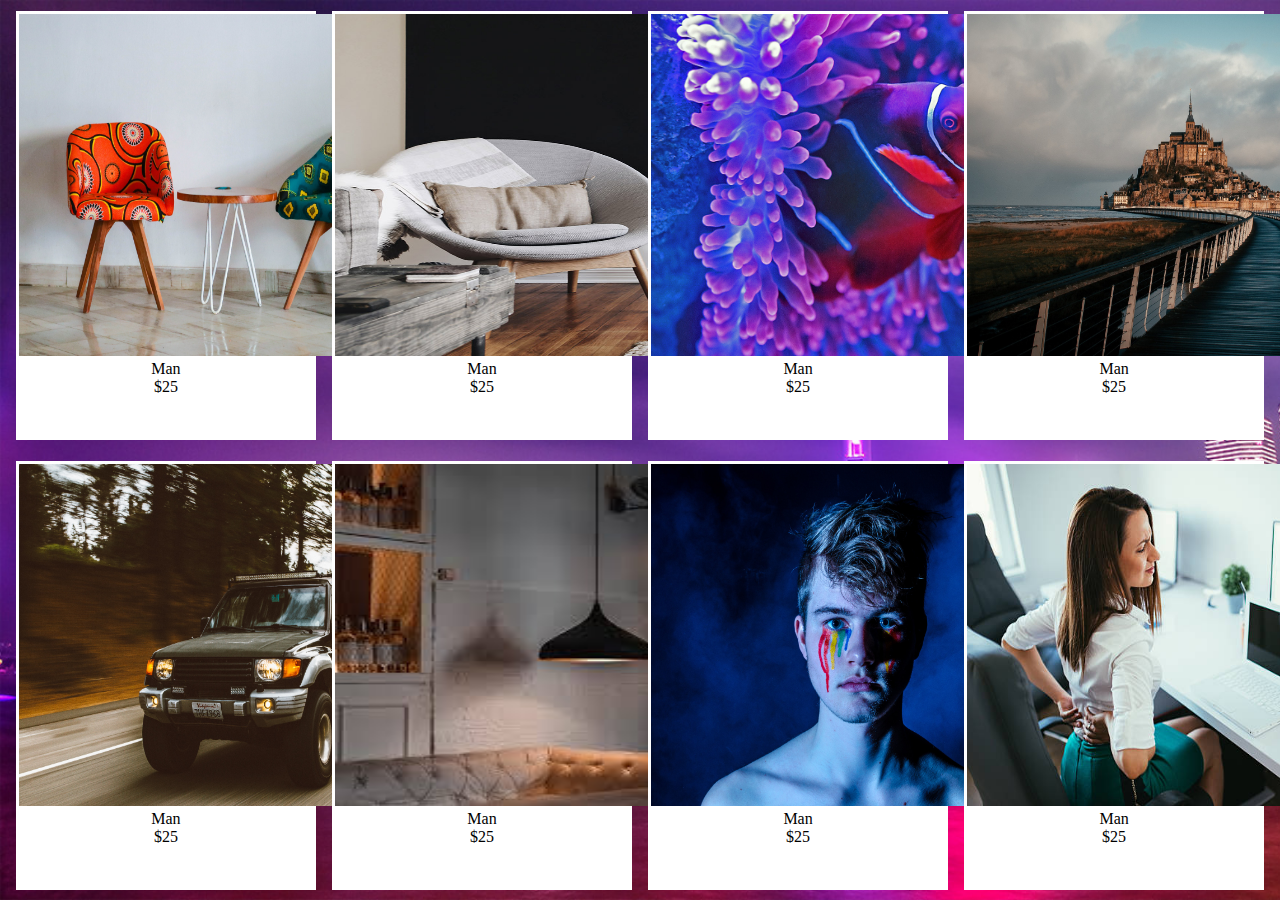
<file: index.html>
<!DOCTYPE html>
<html lang="en">
  <head>
    <meta charset="UTF-8" />
    <meta name="viewport" content="width=device-width, initial-scale=1.0" />
    <title>Document</title>
    <link rel="stylesheet" href="style.css" />
  </head>
  <body>
    <section class="main">
      <div>
        <img src="./images/pic1.jpg" alt="" /><br />
        <p>Man<br />$25</p>
      </div>
      <div>
        <img src="./images/pic2.jpg" alt="" /><br />
        <p>Man<br />$25</p>
      </div>
      <div>
        <img src="./images/pic3.jpg" alt="" /><br />
        <p>Man<br />$25</p>
      </div>
      <div>
        <img src="./images/pic4.jpg" alt="" /><br />
        <p>Man<br />$25</p>
      </div>
      <div>
        <img src="./images/pic5.jpg" alt="" /><br />
        <p>Man<br />$25</p>
      </div>
      <div>
        <img src="./images/pic6.jpg" alt="" /><br />
        <p>Man<br />$25</p>
      </div>
      <div>
        <img src="./images/pic7.jpg" alt="" /><br />
        <p>Man<br />$25</p>
      </div>
      <div>
        <img src="./images/pic8.jpg" alt="" /><br />
        <p>Man<br />$25</p>
      </div>
    </section>
  </body>
</html>
</file>
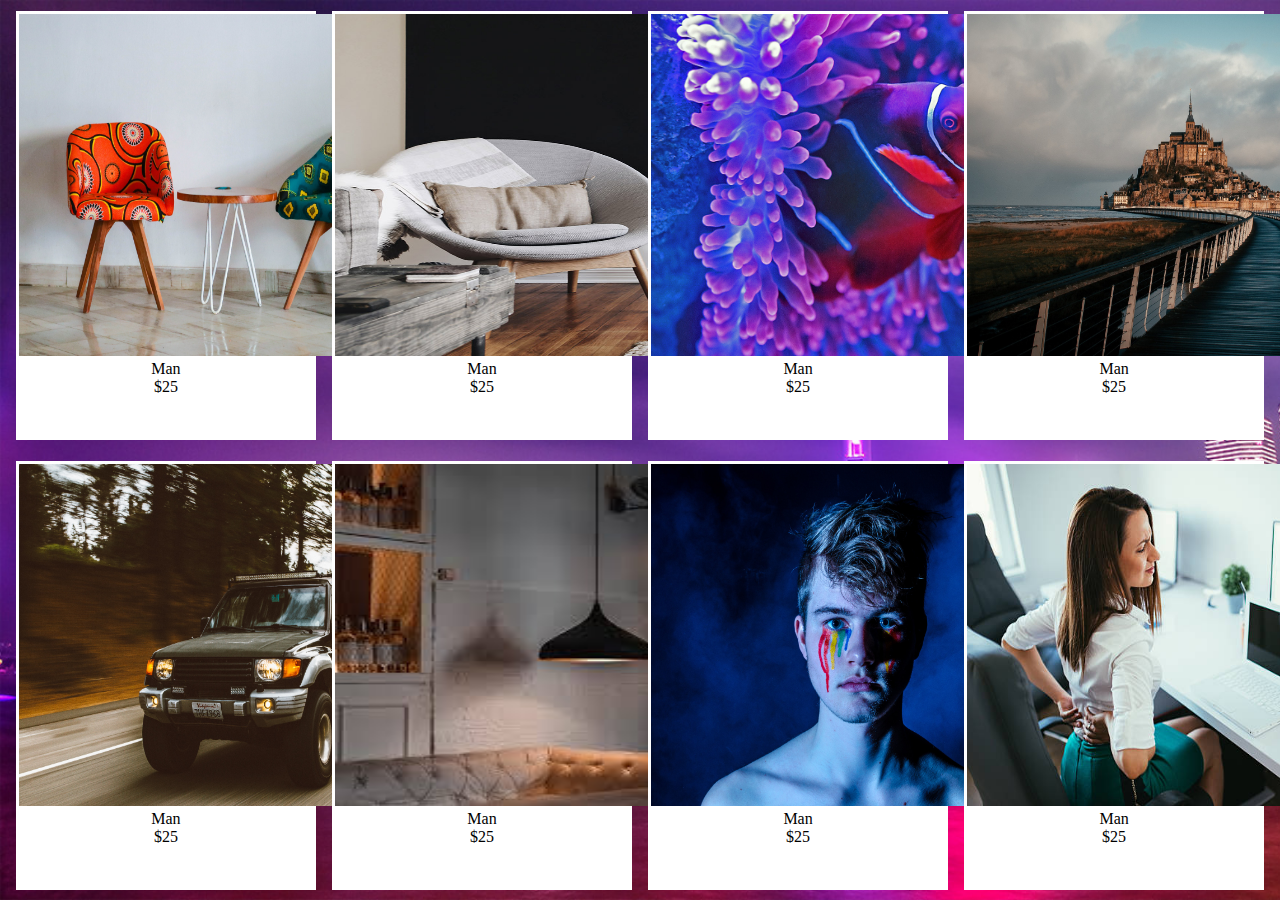
<file: flexbox.html>
<!DOCTYPE html>
<html lang="en">
  <head>
    <meta charset="UTF-8" />
    <meta name="viewport" content="width=device-width, initial-scale=1.0" />
    <title>Document</title>
    <link rel="stylesheet" href="style.css" />
  </head>
  <body>
    <section class="main">
      <div>
        <img src="/images/pic1.jpg" alt="" /><br />
        <p>Man<br />$25</p>
      </div>
      <div>
        <img src="/images/pic2.jpg" alt="" /><br />
        <p>Man<br />$25</p>
      </div>
      <div>
        <img src="/images/pic3.jpg" alt="" /><br />
        <p>Man<br />$25</p>
      </div>
      <div>
        <img src="/images/pic4.jpg" alt="" /><br />
        <p>Man<br />$25</p>
      </div>
      <div>
        <img src="/images/pic5.jpg" alt="" /><br />
        <p>Man<br />$25</p>
      </div>
      <div>
        <img src="/images/pic6.jpg" alt="" /><br />
        <p>Man<br />$25</p>
      </div>
      <div>
        <img src="/images/pic7.jpg" alt="" /><br />
        <p>Man<br />$25</p>
      </div>
      <div>
        <img src="/images/pic8.jpg" alt="" /><br />
        <p>Man<br />$25</p>
      </div>
    </section>
  </body>
</html>
</file>
<file: style.css>
*{ margin: 0;
    padding: 0px;
}
.main{
    height: 100vh;
    display: flex;
    justify-content: space-evenly;
    flex-wrap: wrap;
    background-image: url(/images/background.jpg);
    background-repeat: no-repeat;
    background-size: cover;
    align-items: center;

}
.main div{
    border: solid transparent;
    background-color: white;
    height: 47vh;
    width: 23vw;
}
img{
    height: 38vh;
    width: 49.8vh;
}
p{
    text-align: center;
}
</file>
